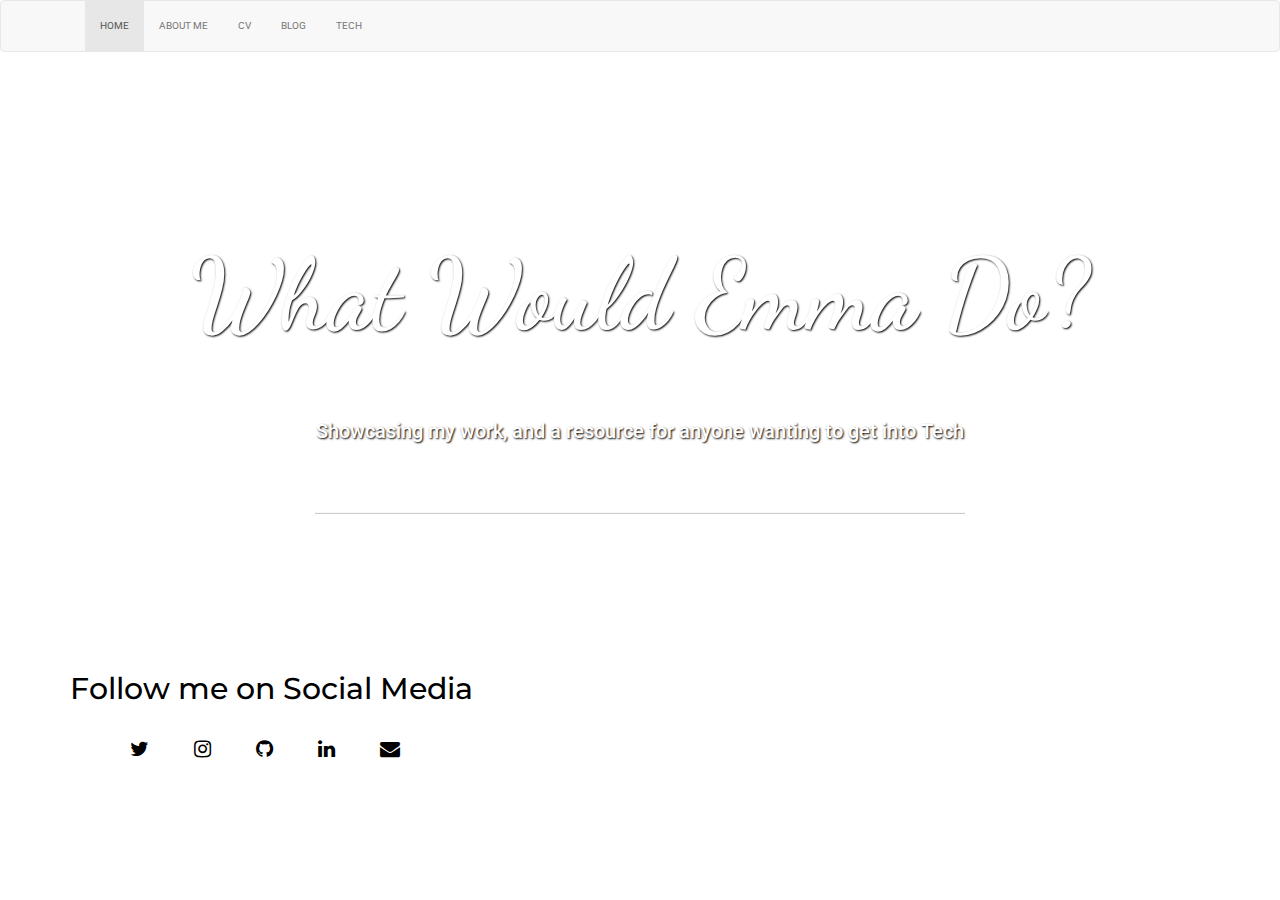
<file: index.html>
<!DOCTYPE html>
<html>
<head>
	<title>What Would Emma Do?</title>

<!--Bootstrap-->
	<link rel="stylesheet" type="text/css" href="https://maxcdn.bootstrapcdn.com/bootstrap/3.3.7/css/bootstrap.min.css">

<!--Font Awesome-->
	<link rel="stylesheet" href="https://maxcdn.bootstrapcdn.com/font-awesome/4.4.0/css/font-awesome.min.css">

<!--CSS Stylesheet-->
	<link rel="stylesheet" type="text/css" href="stylesheet.css">

<!--GoogleFont link-->
	<link href="https://fonts.googleapis.com/css?family=Lato:700" rel="stylesheet">
	<link href="https://fonts.googleapis.com/css?family=Dancing+Script|Roboto" rel="stylesheet">
  <link href="https://fonts.googleapis.com/css?family=Didact+Gothic|Montserrat" rel="stylesheet">

</head>
<body>
		

<nav class="navbar navbar-default">
  <div class="container-fluid">
    <!-- Brand and toggle get grouped for better mobile display -->
    <div class="container">
    <div class="navbar-header">
      <button type="button" class="navbar-toggle collapsed" data-toggle="collapse" data-target="#bs-example-navbar-collapse-1" aria-expanded="false">
        <span class="sr-only">Toggle navigation</span>
        <span class="icon-bar"></span>
        <span class="icon-bar"></span>
        <span class="icon-bar"></span>
      </button>
    </div>

    <!-- Collect the nav links, forms, and other content for toggling -->
    <div class="collapse navbar-collapse" id="bs-example-navbar-collapse-1">
      <ul class="nav navbar-nav">
        <li class="active"><a href="index.html">HOME <span class="sr-only">(current)</span></a></li>
        <li><a href="aboutme.html">ABOUT ME</a></li>
        <li><a href="#">CV</a></li>
        <li><a href="#">BLOG</a></li>
        <li><a href="#">TECH</a></li>
      </ul>
      <ul class="nav navbar-nav navbar-right">
        
        </ul>
		
		</div> <!--Social Collapse-->

	</ul>
		
      
    </div><!-- /.navbar-collapse -->
   	</div>
  </div><!-- /.container-fluid -->
</nav> <!--navbar navbar-default collapse -->

<div class="jumbotron">
<div class="container">
	<div class="row">
		<div class="col-lg-12 col-md-12">
			<div id="content">
				<h1>What Would Emma Do?</h1>
				<h3>Showcasing my work, and a resource for anyone wanting to get into Tech</h3>
				<hr>
					

			</div>
		</div>
	</div>
  </div>
</div>

	
  <div class="container" id="social">
  <div class="row">
    <div class="col-lg-12 col-md-12">
       <h2> Follow me on Social Media</h2>
          
        <ul>    
      <li><a href="https://twitter.com/WhatWouldEmmaD0" target="_blank">
      <i class="fa fa-twitter" aria-hidden="true"></i>
      </a>
      </li>

      <li><a href="https://www.instagram.com/whatwouldemmado/" target="_blank">
      <i class="fa fa-instagram" aria-hidden="true"></i>
      </a>
      </li>


   <li><a href="https://github.com/emmawh30" target="_blank" <i class="fa fa-github" aria-hidden="true"></i>

    <li><a href="https://uk.linkedin.com/in/emma-white-2871a321" target="_blank">
      <i class="fa fa-linkedin" aria-hidden="true"></i>
      </a>
    </li>

    <li><a href="mailto:whatwouldemmado30@gmail.com" target="_blank">
      <i class="fa fa-envelope" aria-hidden="true"></i>
      </a>
    </li>

      </ul>

      </div>
    </div>
  </div>
	<!--.site-menu-->






<!--Jquery-->
<script src="https://code.jquery.com/jquery-2.1.4.js"></script>

<!--JavaScript-->
<script src="https://maxcdn.bootstrapcdn.com/bootstrap/3.3.7/js/bootstrap.min.js"></script>

</body>

</html>
</file>
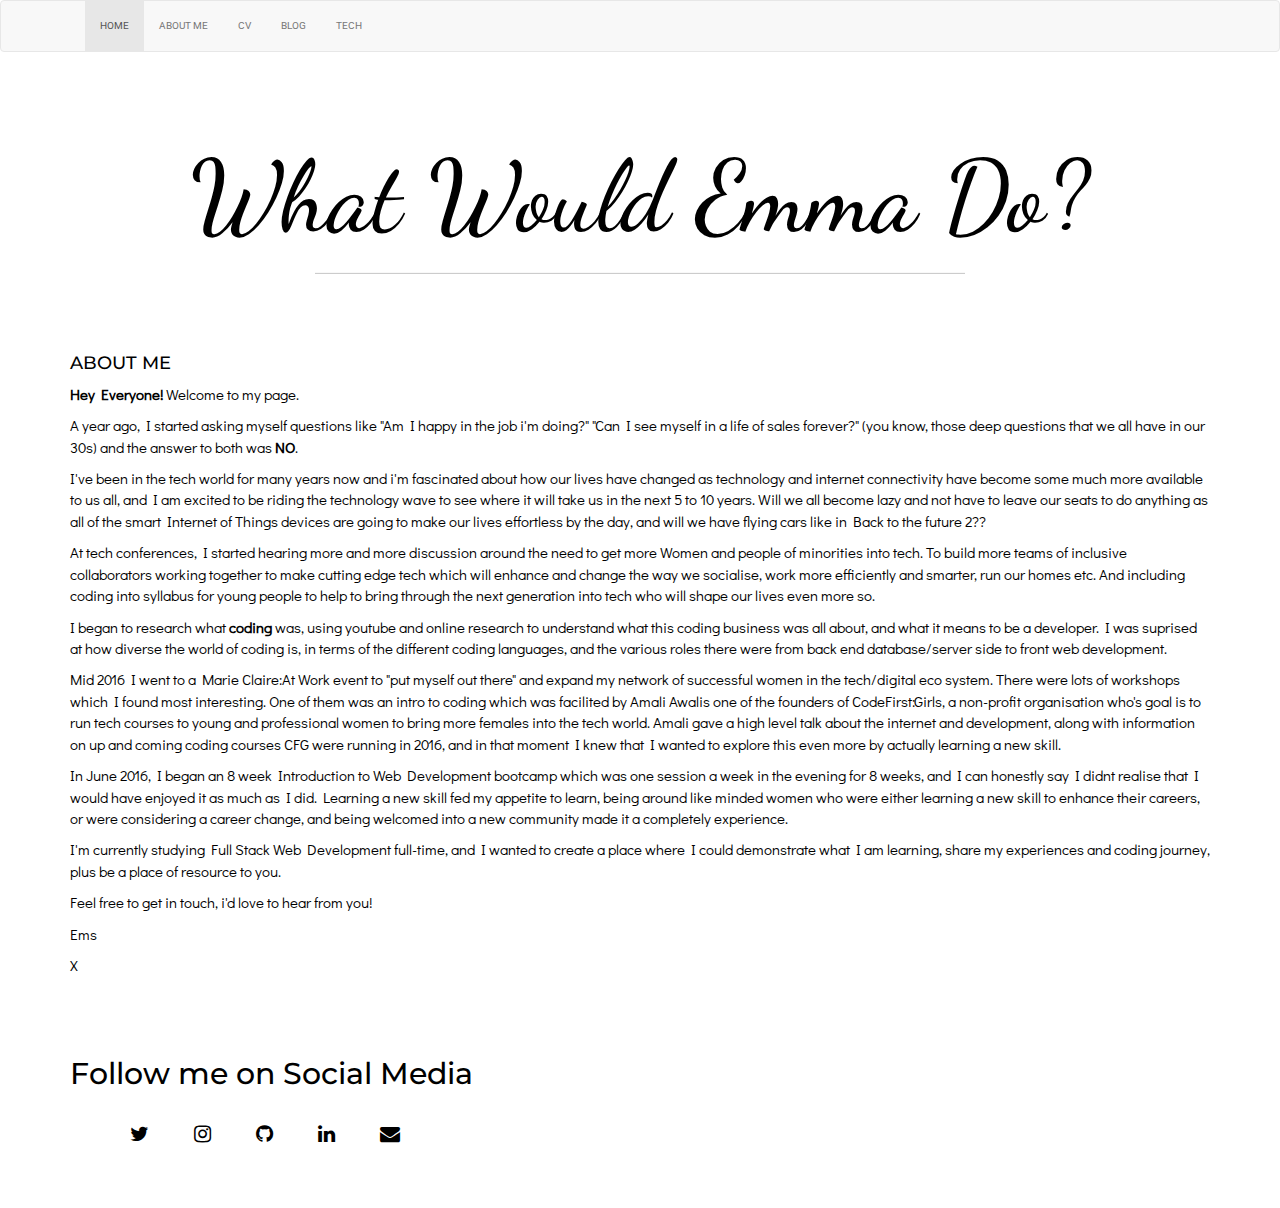
<file: aboutme.html>
<!DOCTYPE html>
<html>
<head>
	<title>What Would Emma Do?</title>

<!--Bootstrap-->
	<link rel="stylesheet" type="text/css" href="https://maxcdn.bootstrapcdn.com/bootstrap/3.3.7/css/bootstrap.min.css">

<!--Font Awesome-->
	<link rel="stylesheet" href="https://maxcdn.bootstrapcdn.com/font-awesome/4.4.0/css/font-awesome.min.css">

<!--CSS Stylesheet-->
	<link rel="stylesheet" type="text/css" href="stylesheet.css">

<!--GoogleFont link-->
	<link href="https://fonts.googleapis.com/css?family=Lato:700" rel="stylesheet">
	<link href="https://fonts.googleapis.com/css?family=Dancing+Script|Roboto" rel="stylesheet">
  <link href="https://fonts.googleapis.com/css?family=Didact+Gothic|Montserrat" rel="stylesheet">

</head>
<body>
		

<nav class="navbar navbar-default">
  <div class="container-fluid">
    <!-- Brand and toggle get grouped for better mobile display -->
    <div class="container">
    <div class="navbar-header">
      <button type="button" class="navbar-toggle collapsed" data-toggle="collapse" data-target="#bs-example-navbar-collapse-1" aria-expanded="false">
        <span class="sr-only">Toggle navigation</span>
        <span class="icon-bar"></span>
        <span class="icon-bar"></span>
        <span class="icon-bar"></span>
      </button>
    </div>

    <!-- Collect the nav links, forms, and other content for toggling -->
    <div class="collapse navbar-collapse" id="bs-example-navbar-collapse-1">
      <ul class="nav navbar-nav">
        <li class="active"><a href="index.html">HOME <span class="sr-only">(current)</span></a></li>
        <li><a href="aboutme.html">ABOUT ME</a></li>
        <li><a href="#">CV</a></li>
        <li><a href="#">BLOG</a></li>
        <li><a href="#">TECH</a></li>
      </ul>
		
		</div> <!--Social Collapse-->

	</ul>
		
      
    </div><!-- /.navbar-collapse -->
   	</div>
  </div><!-- /.container-fluid -->
</nav> <!--navbar navbar-default collapse -->


<div class="container">
	<div class="row">
		<div class="col-lg-12 col-md-12">
			<div id="aboutmeheader">
				<h1>What Would Emma Do?</h1>
				<hr>
			</div>
		</div>
	</div>
  </div>


	<div class="container" id="aminfo">
    <div class="row">
      <div class="col-md-12">
          <h4>ABOUT ME</h4>
              <p><strong>Hey Everyone!</strong> Welcome to my page.</p>
              <p>A year ago, I started asking myself questions like "Am I happy in the job i'm doing?" "Can I see myself in a life of sales forever?" (you know, those deep questions that we all have in our 30s) and the answer to both was <strong>NO</strong>.</p>

              <p>I've been in the tech world for many years now and i'm fascinated about how our lives have changed as technology and internet connectivity have become some much more available to us all, and I am excited to be riding the technology wave to see where it will take us in the next 5 to 10 years.  Will we all become lazy and not have to leave our seats to do anything as all of the smart Internet of Things devices are going to make our lives effortless by the day, and will we have flying cars like in Back to the future 2?? </p>

              <p>At tech conferences, I started hearing more and more discussion around the need to get more Women and people of minorities into tech.  To build more teams of inclusive collaborators working together to make cutting edge tech which will enhance and change the way we socialise, work more efficiently and smarter, run our homes etc.  And including coding into syllabus for young people to help to bring through the next generation into tech who will shape our lives even more so.</p>

              <p>I began to research what<strong> coding</strong> was, using youtube and online research to understand what this coding business was all about, and what it means to be a developer.  I was suprised at how diverse the world of coding is, in terms of the different coding languages, and the various roles there were from back end database/server side to front web development.</p>

              <p>Mid 2016 I went to a Marie Claire:At Work event to "put myself out there" and expand my network of successful women in the tech/digital eco system.  There were lots of workshops which I found most interesting.  One of them was an intro to coding which was facilited by Amali Awalis one of the founders of CodeFirst:Girls, a non-profit organisation who's goal is to run tech courses to young and professional women to bring more females into the tech world.  Amali gave a high level talk about the internet and development, along with information on up and coming coding courses CFG were running in 2016, and in that moment I knew that I wanted to explore this even more by actually learning a new skill.</p>

              <p>In June 2016, I began an 8 week Introduction to Web Development bootcamp which was one session a week in the evening for 8 weeks, and I can honestly say I didnt realise that I would have enjoyed it as much as I did.  Learning a new skill fed my appetite to learn, being around like minded women who were either learning a new skill to enhance their careers, or were considering a career change, and being welcomed into a new community made it a completely experience.</p>

              <p>I'm currently studying Full Stack Web Development full-time, and I wanted to create a place where I could demonstrate what I am learning, share my experiences and coding journey, plus be a place of resource to you.</p>

              <p>Feel free to get in touch, i'd love to hear from you! </p>

              <p>Ems</p>
              <p>X</p>

      </div>
    </div>
  </div>
  <div class="container" id="social">
  <div class="row">
    <div class="col-lg-12 col-md-12">
       <h2> Follow me on Social Media</h2>
          
        <ul>    
      <li><a href="https://twitter.com/WhatWouldEmmaD0" target="_blank">
      <i class="fa fa-twitter" aria-hidden="true"></i>
      </a>
      </li>

      <li><a href="https://www.instagram.com/whatwouldemmado/" target="_blank">
      <i class="fa fa-instagram" aria-hidden="true"></i>
      </a>
      </li>

   <li><a href="https://github.com/emmawh30" target="_blank" <i class="fa fa-github" aria-hidden="true"></i>

    <li><a href="https://uk.linkedin.com/in/emma-white-2871a321" target="_blank">
      <i class="fa fa-linkedin" aria-hidden="true"></i>
      </a>
    </li>

    <li><a href="mailto:whatwouldemmado30@gmail.com" target="_blank">
      <i class="fa fa-envelope" aria-hidden="true"></i>
      </a>
    </li>

      </ul>

      </div>
    </div>
  </div>
	<!--.site-menu-->






<!--Jquery-->
<script src="https://code.jquery.com/jquery-2.1.4.js"></script>

<!--JavaScript-->
<script src="https://maxcdn.bootstrapcdn.com/bootstrap/3.3.7/js/bootstrap.min.js"></script>

</body>

</html>
</file>
<file: stylesheet.css>
.navbar-default .navbar-nav>.active>a {

		font-family: 'Roboto', sans-serif;
		font-size: 10px;
}

.navbar-default .navbar-nav>li>a {

		font-family: 'Roboto', sans-serif;
		font-size: 10px;
}

#content h1 {

		font-family: 'Dancing Script', cursive;
		font-size: 100px;
		text-align: center;
		color: white;
		text-shadow: 1px 1px 2px black;
		padding-top: 150px;
}

#content h3 {
		font-family: 'Roboto', sans-serif;
		font-size: 20px;
		text-align: center;
		color: white;
		text-shadow: 1px 1px 2px black;
		padding-top: 50px;
		padding-bottom: 50px;

}

#aboutmeheader h1 {

		font-family: 'Dancing Script', cursive;
		font-size: 100px;
		text-align: center;
		color: black;
		text-shadow: 1px 1px 2px white;
		padding-top: 50px;
}

hr {	
		width: 650px;
		border-top: 1px solid #f8f8f8;
		border-bottom: 1px solid rgba(0,0,0,0.2);
}

body {

	background-color: white;
	color: black;
	font-family: 'Montserrat', sans-serif;
	font-size: 20px;

}

.jumbotron {
	background:url(http://i.imgur.com/8QXgKMmh.jpg);
	background-position: center;
	background-size: cover;
	background height: 500px;
	margin-top: -50px;
	height: 600px;

}

.row {
		margin-bottom: 50px;
		display: center;
}

#social ul li {
		display: inline;
		padding: 20px;
		text-align: center;
		margin-bottom: 50px;
}

#social ul li a {
		color: black;

		
}

h2 {
	 padding-bottom: 20px;
}

p { 
	font-size: 15px; 
	font-family: 'Didact Gothic', sans-serif
}
Other font for blog
<!--font-family: 'Didact Gothic', sans-serif;-->
</file>
